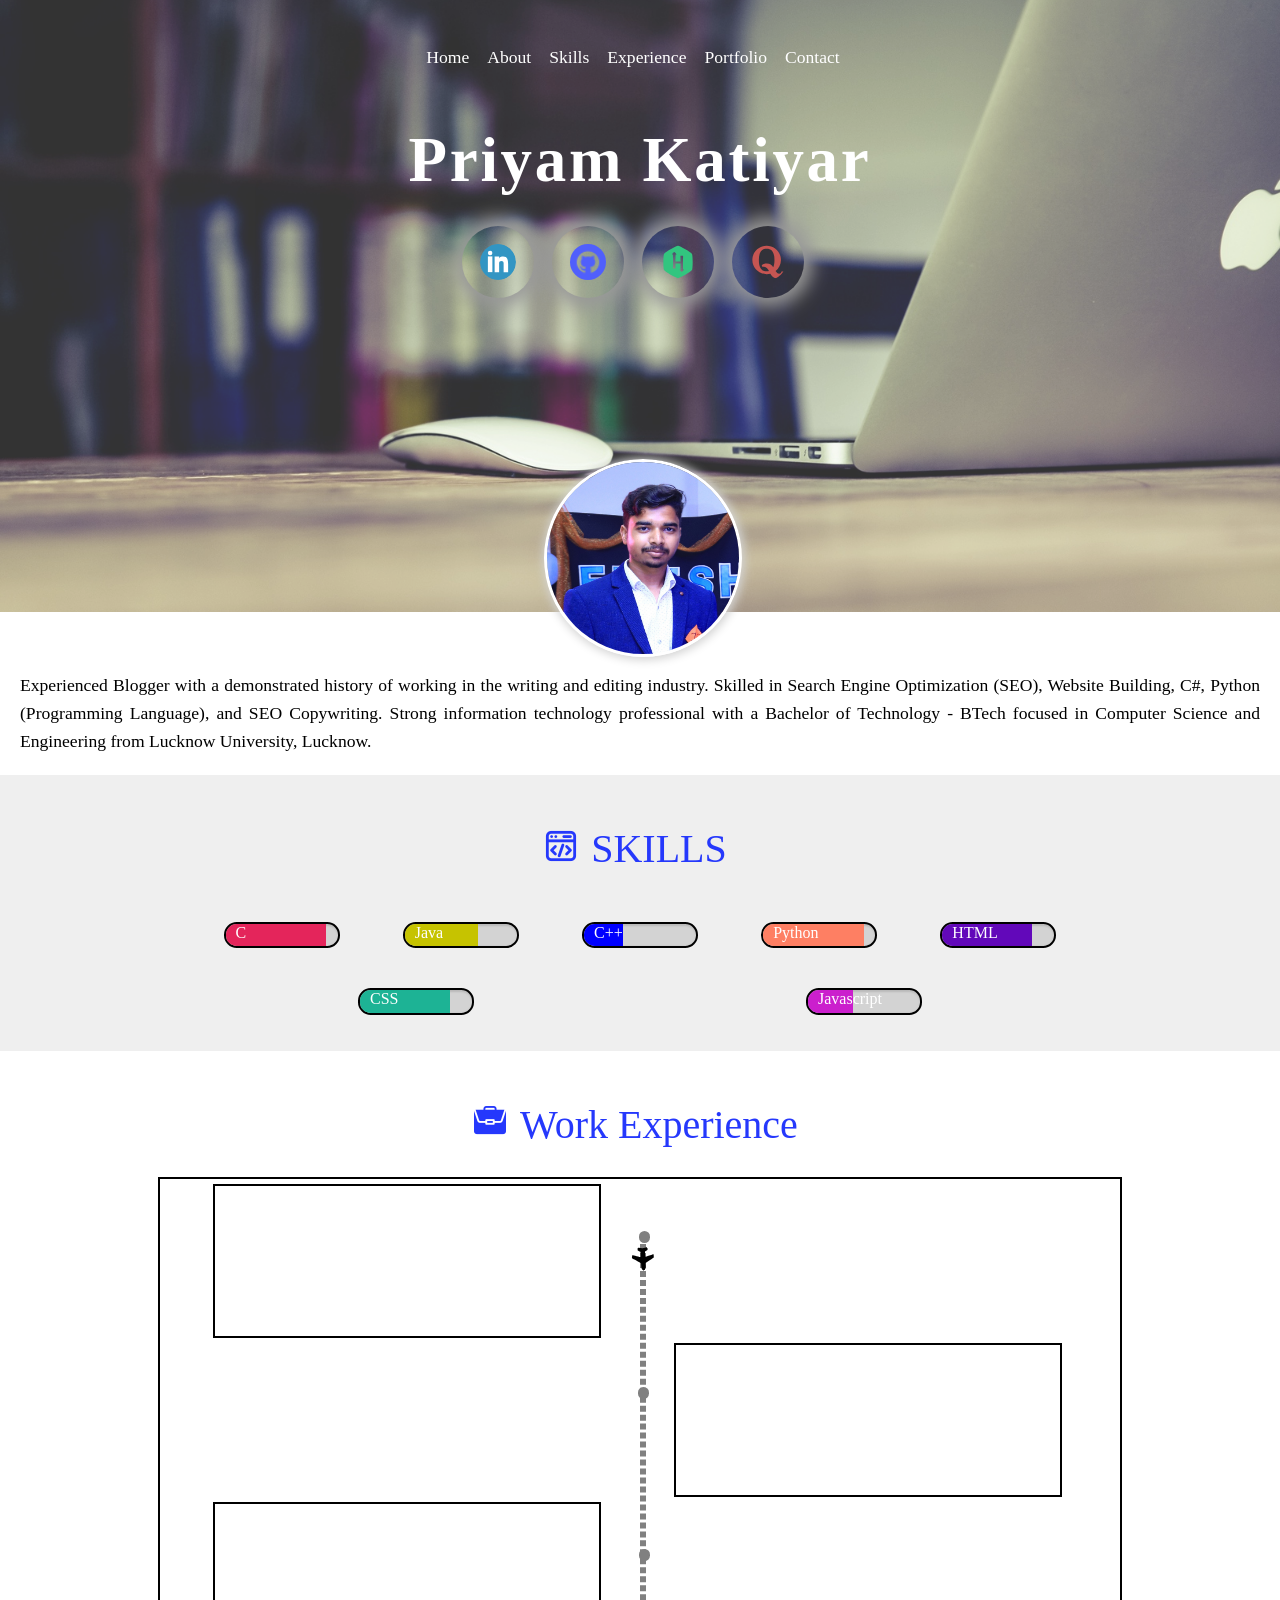
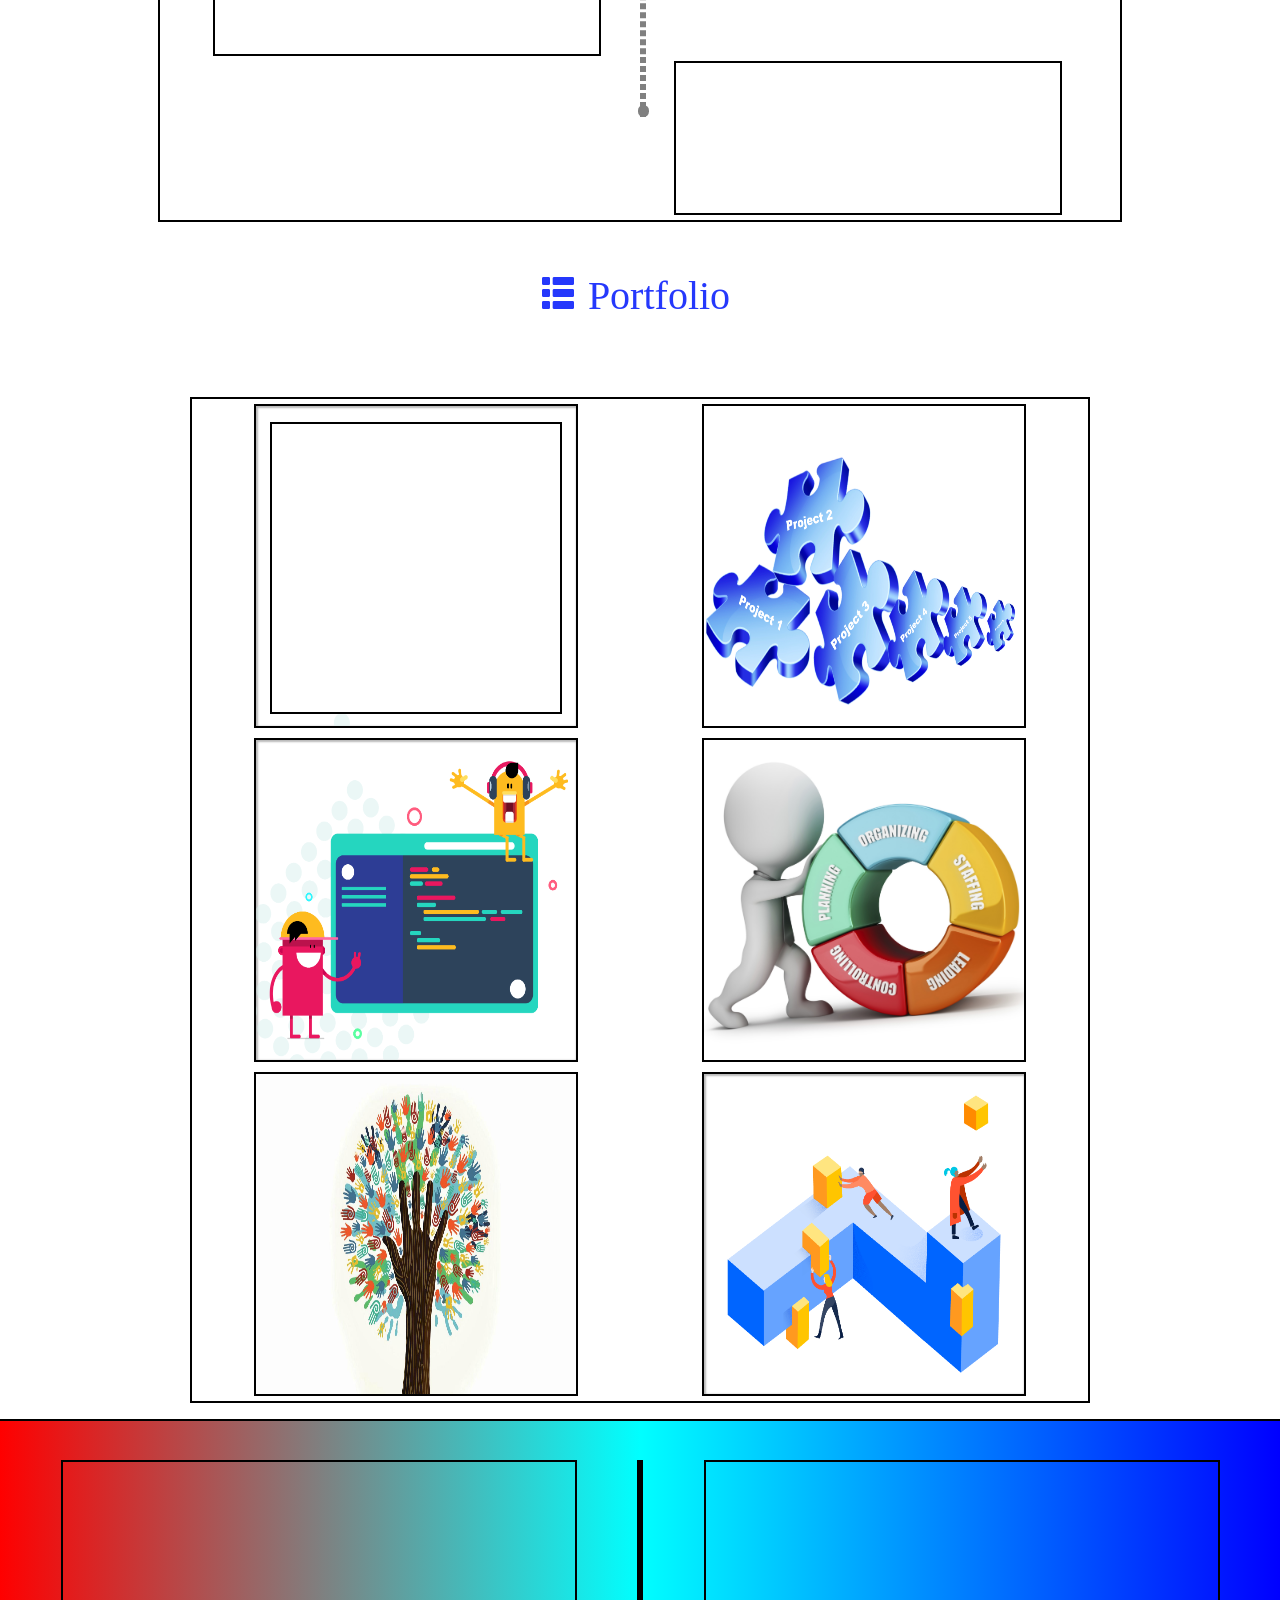
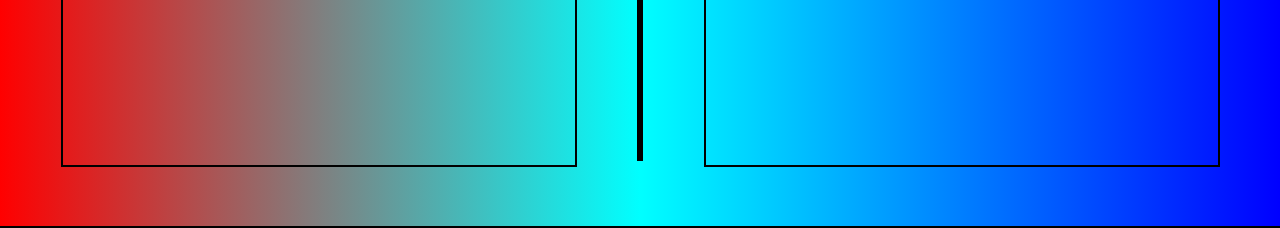
<file: index.html>
<!DOCTYPE html>
<html>
<head>
	<meta charset="utf-8">
	<meta name="viewport" content="width=device-width, initial-scale=1">
	<link rel="stylesheet" type="text/css" href="style-resume.css">
	<title> Priyam Katiyar</title>
</head>
<body>
	<header id="body-header">
		<nav id="menu">
			<ul class="horizontal-list text-center">
				<li>
					<a href="#"> Home </a>
				</li>
				<li>
					<a href="#about"> About </a>
				</li>
				<li>
					<a href="#skills"> Skills </a>
				</li>
				<li>
					<a href="#work-exp"> Experience </a>
				</li>
				<li>
					<a href="#portpholio"> Portfolio </a>
				</li>
				<li>
					<a href="#contact"> Contact </a>
				</li>
			</ul>
		</nav>
		<div class="text-center">
		<h1 id="name" class="text-center">Priyam Katiyar</h1>
		
			<ul class="horizontal-list"> 
				<li>
					<a href="#"> 
						<img src="media\linkedin.svg">
					</a>
				</li>
				<li>
					<a href="#"> 
						<img src="media\github.png">
					</a>
				</li>
				<li>
					<a href="#"> 
						<img src="media\hackerrank.svg">
					</a>
				</li>
				<li>
					<a href="#"> 
						<img src="media\quora.svg">
					</a>
				</li>
			</ul>
		</div>

	</header>
	<main>
		<section id="about">
			<div id="image"><img src="media\IMG_9773~2.JPG"></div>
			<p id="about-text">Experienced Blogger with a demonstrated history of working in the writing and editing industry. Skilled in Search Engine Optimization (SEO), Website Building, C#, Python (Programming Language), and SEO Copywriting. Strong information technology professional with a Bachelor of Technology - BTech focused in Computer Science and Engineering from Lucknow University, Lucknow.</p>
			
		</section>
		<section id="skills">
			<h1 class="section-heading mb75px">
				<span>
					<img src="media\skills.png">
				</span>
				<span>SKILLS</span>
			</h1>
			<div class="skills-display">
				<div class="skill-progress">
					<div class="skill-percentage90 bg-re">
						<div class="skill-name">
							<span> C </span>
						</div>
					</div>
					
				</div>
				<div class="skill-progress">
					<div class="skill-percentage65 bg-yel">
						<div class="skill-name">
							<span> Java </span>
						</div>
					</div>
					
				</div>
				<div class="skill-progress">
					<div class="skill-percentage35 bg-blue">
						<div class="skill-name">
							<span> C++ </span>
						</div>
					</div>
					
				</div>
				<div class="skill-progress">
					<div class="skill-percentage90 bg-red">
						<div class="skill-name">
							<span> Python </span>
						</div>
					</div>
					
				</div>
				<div class="skill-progress">
					<div class="skill-percentage80 bg-purple">
						<div class="skill-name">
							<span> HTML </span>
						</div>
					</div>
					
				</div>
				<div class="skill-progress">
					<div class="skill-percentage80 bg-darkblue">
						<div class="skill-name">
							<span> CSS </span>
						</div>
					</div>
					
				</div>
				<div class="skill-progress">
					<div class="skill-percentage40 bg-pink">
						<div class="skill-name">
							<span> Javascript </span>
						</div>
					</div>
					
				</div>
				
			</div>
		</section>


		<section id="work-exp">
			<h1 class="section-heading mb75px">
				<span>
					<img src="media\work-exp.png">
				</span>
				<span>Work Experience</span>
			</h1>

			<div class="timeline">
				<div class="timeline-box">
					
				</div>
				<div class="timeline-box">
					
				</div>
				<div class="timeline-box">
					
				</div>
				<div class="timeline-box">
					
				</div>
				<div class="timeline-divider">
					<div class="timiline-traveller">

						<img src="media\plane.svg">
						
					</div>
				</div>
			</div>
			
		</section>


		<section id="education">
			
		</section>


		<section id="portpholio">
			<h1 class="section-heading mb75px">
				<span>
					<img src="media\list.png">

				</span>
				<span>Portfolio</span>
			</h1>
			<div class="parent-portfolio">
				<div class="image-portfolio">
					<div class="portfolio-overlay">
						
					</div>
					<img src="media/codezen_2.png">
				</div>
				<div class="image-portfolio">
					<img src="media/project.jpeg">
				</div>
				<div class="image-portfolio">
					<img src="media/codezen.png">
				</div>
				<div class="image-portfolio">
					<img src="media/project_2.jpeg">
				</div>
				<div class="image-portfolio">
					<img src="media/tree.jpeg">
				</div>
				<div class="image-portfolio">
					<img src="media/project_3.png">
				</div>


			</div>
			
		</section>


		<section id="contact"> 
			<div class="contact-parent">
				<div class="contact-left">
					
				</div>
				<div class="contact-center">
					
				</div>
				<div class="contact-right">
					
				</div>
			</div>

		</section>
	</main>
</body>
</html>
</file>
<file: style-resume.css>
html{
	scroll-behavior: smooth;
}
body{
	margin: 0px;
}
#body-header{
	height: 65vh;
	opacity: 0.8;
	background-image: url(media/macbook_mouse.jpg);
	background-size: cover;
	background-position: center;
	background-attachment: fixed;
	padding-top: 3vh;
}
/* Menu */
.horizontal-list{
	list-style: none;
	padding-left: 0px;
	margin: 0px;
	padding-top: 20px;
}
.text-center{
	text-align: center;
}
.horizontal-list li{
	display: inline-block;
	margin: 0px 14px 14px 0px;
    font-weight: 100;
    font-size: 1.1em;
    min
}
.horizontal-list li a{
	color: white;
	text-decoration: none;
}
/* Social icons*/
.horizontal-list li a img{
	width: 4vh;
	height: 4vh;
	padding: 2vh;
	box-shadow: 0px 0px 2vh 1vh gray;
	border-radius: 50%;
}
.horizontal-list li a img:hover{
	box-shadow: 0px 0px 2vh 1vh red;
	border-radius: 50%;
}
.horizontal-list li a:hover{
	color: yellow;
	text-decoration: underline;
	transition: color 0.5s;
}

.section-heading{
	width: auto;
	padding: 20px 10px 10px;
	font-weight: 400;
}
.section-heading span{
	font-size: 40px;
	color: #2538FC;
	display: inline-block;
	margin-right: 0.5rem;
	padding-top: 10px;
}
/*skills section*/
.skills-display{
	width: 70%;
	/*height: 10px;
	border: 2px solid black;
	margin-top: 3rem;*/
	margin-bottom: 1rem;
	display: flex;
	flex-wrap: wrap;
	justify-content: space-around;
}
#skills{
	width: 100%;
	background-color: #9e9b9b29;
}
.skill-progress{
	width: 7rem;
	height: 1.4rem;
	margin: 20px;
	background-color: lightgrey;
	border-radius: 0.8rem;
	border: 2px solid black;
	border-radius: 0.8rem;
    overflow: hidden;
    box-shadow: inset 1px 1px 2px 1px #b9b9b9;

}
/* .skill-progress>div{    direct child
	border-radius: 20px 0px 0px 20px;
}*/
.skill-name span{
	color: white;
	font-size: 1rem;
	margin-top: 2px;
	margin-left: 10px;
}
.skill-percentage90{
	width: 90%;
	height: inherit;

}
.skill-percentage80{
	width: 80%;
	height: inherit;

}
.skill-percentage65{
	width: 65%;
	height: inherit;

}
.skill-percentage35{
	width: 35%;
	height: inherit;

}
.skill-percentage40{
	width: 40%;
	height: inherit;

}
.bg-blue{
	background-color: blue;
}
.bg-red{
	background-color:#fe7f63;
}
.bg-purple{
	background-color: #6208BA;
}
.bg-darkblue{
	background-color: #1DB395;
}
.bg-pink{
	background-color: #CB1FCD;
}
.bg-re{
	background-color: #E4255B ;
}
.bg-yel{
	background-color: #C6C300 ;
}
/*Work experience section*/
.timeline{
	position: relative;
	width: 75%;
	border: 2px solid black;
}
.timeline-box{
	position: relative;
	width: 40%;
	margin: 5px;
	left: 5%;
	min-height: 150px;
	border: 2px solid black;
}
.timeline-box:nth-child(2n){
	left: 53%;
}
.timeline-box:nth-child(2n+1)::after{
	content: '';
	position: absolute;
	top: 30%;
	border-radius: 50%;
	width: 0.7rem;
	height: 0.7rem;
	right: -13.3%;
	background-color: gray;
	z-index: 1;
}
.timeline-box:nth-child(2n)::after{
	content: '';
	position: absolute;
	top: 28%;
	border-radius: 50%;
	width: 0.7rem;
	height: 0.7rem;
	left: -9.8%;
	background-color: gray;
	z-index: 1;
}

.timeline-divider{
	position: absolute;
	height: 73%;
	width: 0%;
	border: 3px dashed gray;
	top: 10%;
	left: 50%;
}
.timiline-traveller{
	position: sticky;
	top: 20%;
	z-index: 2;
}
.timiline-traveller img{
	height: 20px;
	width: 20px;
	rotate: 132deg;
	margin-left: -10px;
	z-index: 2;
}
@media screen and (max-width: 600px){
	.timeline-divider{
	left: 5%;
}
.timeline-box{
	left: 9% !important;
	width: 80%;
}
.timeline-box::after{
	left: -8.67% !important;
}
/*.timeline-box:nth-child(2n+1)::after{
	left: -8.67%;
}
.timeline-box:nth-child(2n)::after{
	left: -8.67%;
}*/
/*.timeline-box:nth-child(2n){
	left: 9%;
}*/
}

/* Portfolio section*/
.parent-portfolio{
	width: 70%;
	/*height: 10px;
	border: 2px solid black;*/
	margin-top: 3rem;
	margin-bottom: 1rem;
	display: flex;
	flex-wrap: wrap;
	justify-content: space-around;
	border: 2px solid black;
}
.image-portfolio{
	min-width: 150px;
	margin: 5px;
	position: relative;
	border: 2px solid black;
    overflow: hidden;
    display: flex;
	flex-wrap: wrap;
	justify-content: space-around;
    box-shadow: inset 1px 1px 2px 1px #b9b9b9;
    width: 20rem;
    height: 20rem;
    min-height: 150px;
}
.image-portfolio img{
	width: 100%;
	height: 100%;
}
.image-portfolio img:hover{
	background-color: #EDEEF1;
	box-shadow: inset 1px 1px 2px 1px #b9b9b9;
	z-index: 5;
}
.image-portfolio img:hover{
	background-color: #EDEEF1;
	max-width: 100%;
	transition: transform 2s;
}
.image-portfolio:hover img{
	transform: scale(1.2);
}
.portfolio-overlay{
	width: 90%;
	height: 90%;
	display: flex;
	flex-wrap: wrap;
	justify-content: space-around;
	color: black;
	border: 2px solid black;
	margin-top: 5%;
	z-index: 2;
}
/*Contact Section*/
.contact-parent{
	width: 100vw;
	height: 45vh;
	border: 2px solid black;
	display: flex;
	flex-direction: row;
	justify-content: space-evenly;
	background-image: linear-gradient(to right, red, cyan, blue);
}
.contact-left{
	width: 40%;
	height: 75%;
	border: 2px solid black;
	display: flex;
	margin-top: 3%;
}
.contact-right{
	width: 40%;
	height: 75%;
	border: 2px solid black;
	margin-top: 3%;
}
.contact-center{
	height: 73%;
	width: 0%;
	border: 3px solid black;
	margin-top: 3%;
}

#name{
	color: white;
	font-size: 7vh;
	letter-spacing:  0.3vh;
	font-weight: 700;
	margin-bottom: 1vh;
}
#about{
	height: auto;
	width: 100%;
	position: relative;
}
#image{
	height: 12rem;
	width: 12rem;
	margin: auto;
	margin-top: -17vh;
}
#image img{
	height: 100%;
	width: 100%;
	border-radius: 50%;
	 border: 3px solid white;
    box-shadow: 1px 1px 10px 2px lightgrey;
}
#about-text{
	padding: 20px;
	text-align: justify;
	line-height: 20px;
	margin: auto;
	font-size: 1.1rem;
	line-height: 28px;

}
section{
	width: 100%;
	display: flex;
	flex-direction: column;
	align-items: center;
}
</file>
